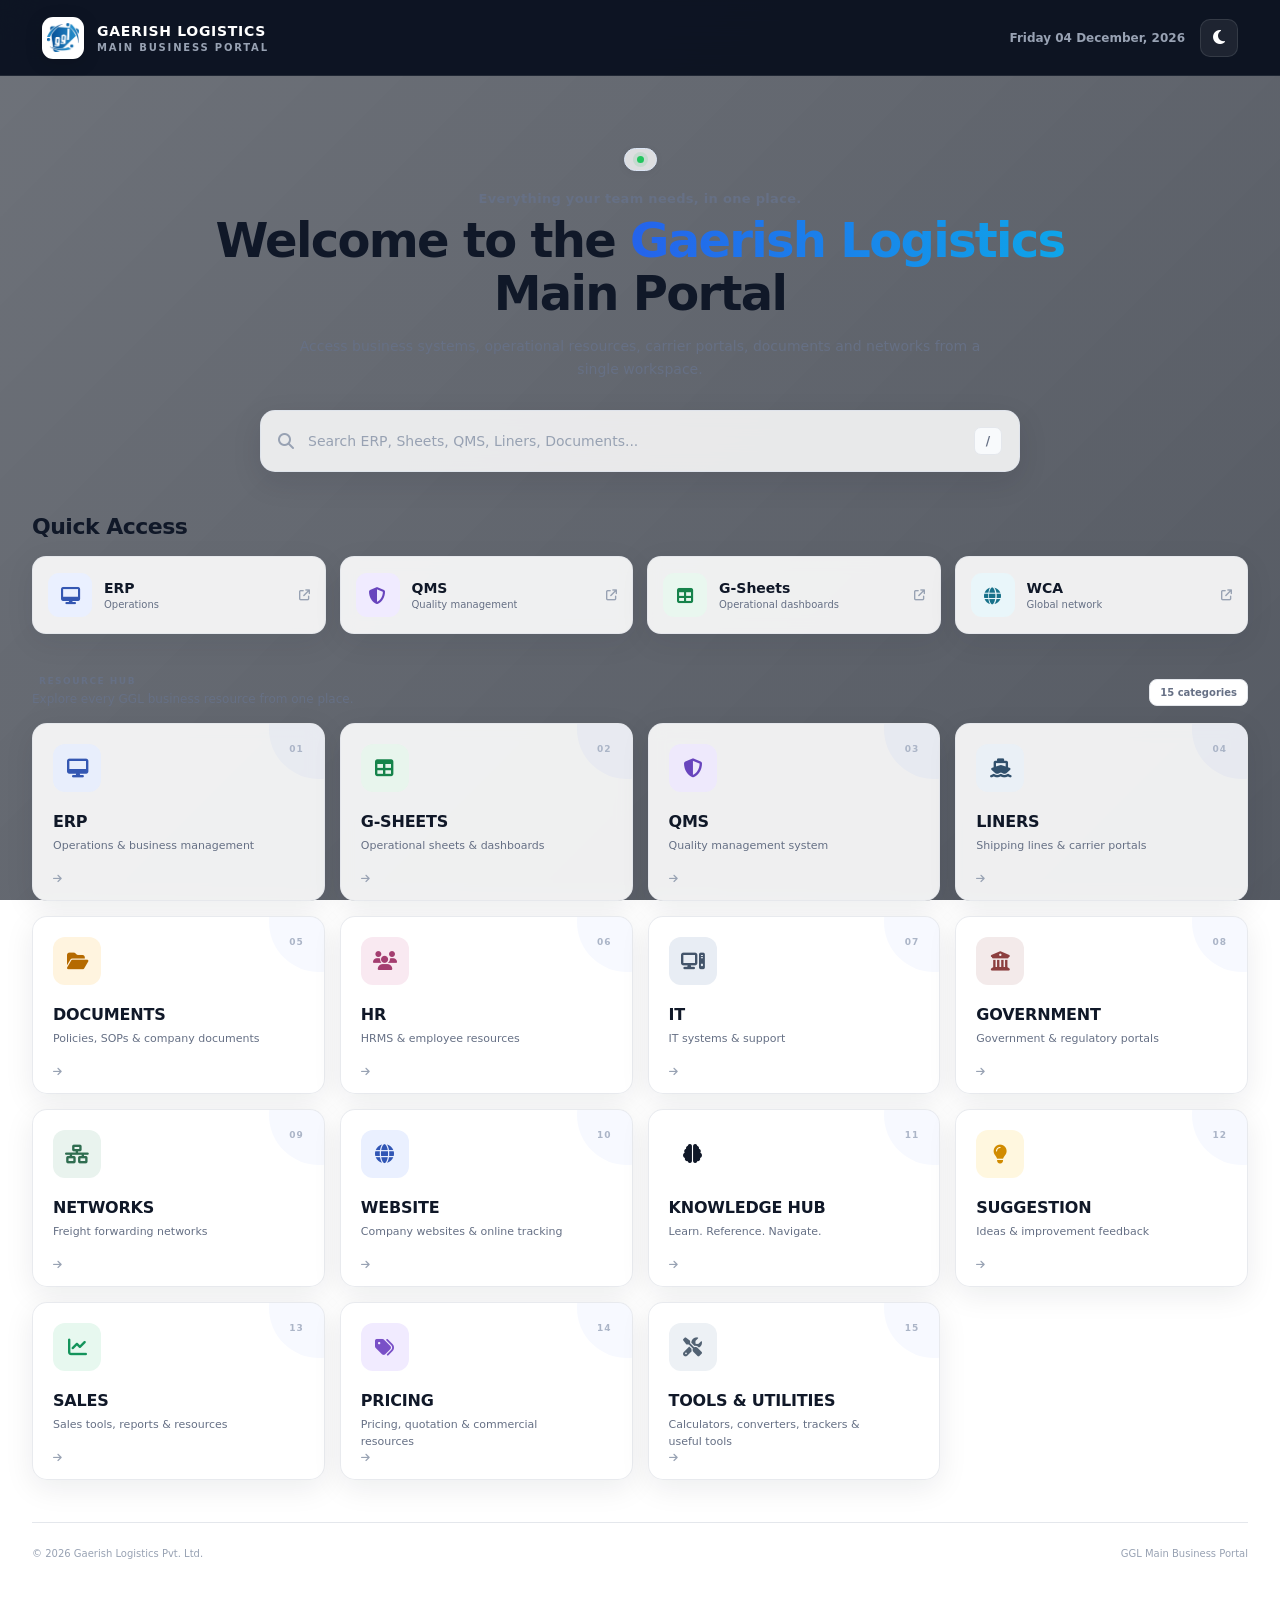
<file: index.html>
<!DOCTYPE html>

<html lang="en">
<head>
  <meta charset="UTF-8">
  <meta name="viewport" content="width=device-width, initial-scale=1.0">
  <meta name="theme-color" content="#0b1220">

  <title>Gaerish Logistics Main Portal</title>
  <link rel="stylesheet" href="style.css">

  <link
    rel="stylesheet"
    href="https://cdnjs.cloudflare.com/ajax/libs/font-awesome/6.5.2/css/all.min.css"
  >
</head>

<body>
<video
    class="live-background"
    autoplay
    muted
    loop
    playsinline
    preload="auto"
>
    <source
        src="https://raw.githubusercontent.com/PharmaQA-ops/library/a3daff9d80bd6d04c3811c5fb9a130c50ca15c81/Pharmaceutical_logistics_global_%E2%80%A6_1080p_20260910150219.mp4"
        type="video/mp4"
    >
</video>

<div class="background-overlay"></div>
  <!-- =========================================
       GGL WELCOME / LOADING SCREEN
  ========================================== -->

  <div id="welcomeScreen" class="welcome-screen">


<div class="welcome-content">

  <div class="welcome-logo-wrap">
    <img
      src="logo.png"
      alt="Gaerish Logistics"
      class="welcome-logo"
    >
  </div>

  <div class="welcome-company">
    GAERISH LOGISTICS
  </div>

  <div class="welcome-portal">
    MAIN BUSINESS PORTAL
  </div>

  <div class="welcome-line"></div>

  <div class="welcome-message">
    Welcome to GGL
  </div>

  <div class="loading-area">

    <div class="loading-bar">
      <div class="loading-progress"></div>
    </div>

    <div class="loading-text">
      Loading your workspace...
    </div>

  </div>

</div>


  </div>

  <!-- =========================================
       HEADER
  ========================================== -->

  <header class="topbar">


<div class="brand">

  <div class="brand-logo">

    <img
      src="logo.png"
      alt="Gaerish Logistics"
      class="company-logo"
    >

  </div>

  <div class="brand-copy">

    <div class="company-name">
      GAERISH LOGISTICS
    </div>

    <div class="portal-name">
      MAIN BUSINESS PORTAL
    </div>

  </div>

</div>


<div class="header-right">

  <!-- Current Date -->
  <span
    id="currentDate"
    class="current-date"
  ></span>


  <!-- Theme -->
  <button
    class="icon-btn"
    onclick="toggleTheme()"
    aria-label="Toggle dark/light mode"
    title="Toggle theme"
  >
    <i class="fa-solid fa-moon"></i>
  </button>

</div>


  </header>

  <!-- =========================================
       MAIN
  ========================================== -->

  <main class="main-container">


<!-- =========================================
     HERO
========================================== -->

<section class="hero">

  <div class="hero-badge">

    <span class="status-dot"></span>

  </div>


  <p class="welcome">
    Everything your team needs, in one place.
  </p>


  <h1>
    Welcome to the
    <span>Gaerish Logistics</span>
    Main Portal
  </h1>


  <p class="subtitle">

    Access business systems, operational resources,
    carrier portals, documents and networks from
    a single workspace.

  </p>


  <!-- =========================================
       SEARCH
  ========================================== -->

  <div class="search-wrap">

    <div class="search-container">

      <i class="fa-solid fa-magnifying-glass"></i>

      <input
        type="text"
        id="searchInput"
        placeholder="Search ERP, Sheets, QMS, Liners, Documents..."
        autocomplete="off"
        oninput="searchPortal()"
        onkeydown="handleSearchKey(event)"
      >

      <span
        class="search-shortcut"
        title="Press / to search"
      >
        /
      </span>

    </div>


    <div
      id="searchResults"
      class="search-results"
    ></div>

  </div>

</section>


<!-- =========================================
     QUICK ACCESS
========================================== -->

<section class="section quick-section">

  <div class="section-heading">

    <div>

      
      <h2>
        Quick Access
      </h2>

    </div>

  </div>


  <div class="quick-access">


    <!-- ERP -->

    <button
      class="quick-btn quick-erp"
      onclick="openLink('ERP')"
    >

      <span class="quick-icon">
        <i class="fa-solid fa-desktop"></i>
      </span>

      <span class="quick-label">

        <strong>
          ERP
        </strong>

        <small>
          Operations
        </small>

      </span>

      <i class="fa-solid fa-arrow-up-right-from-square quick-arrow"></i>

    </button>


    <!-- QMS -->

    <button
      class="quick-btn quick-qms"
      onclick="openLink('QMS')"
    >

      <span class="quick-icon">
        <i class="fa-solid fa-shield-halved"></i>
      </span>

      <span class="quick-label">

        <strong>
          QMS
        </strong>

        <small>
          Quality management
        </small>

      </span>

      <i class="fa-solid fa-arrow-up-right-from-square quick-arrow"></i>

    </button>


    <!-- G-SHEETS -->

    <button
      class="quick-btn quick-gsheets"
      onclick="openPanel('G-SHEETS')"
    >

      <span class="quick-icon">
        <i class="fa-solid fa-table"></i>
      </span>

      <span class="quick-label">

        <strong>
          G-Sheets
        </strong>

        <small>
          Operational dashboards
        </small>

      </span>

      <i class="fa-solid fa-arrow-up-right-from-square quick-arrow"></i>

    </button>


    <!-- WCA -->

    <button
      class="quick-btn quick-wca"
      onclick="openLink('WCA')"
    >

      <span class="quick-icon">
        <i class="fa-solid fa-globe"></i>
      </span>

      <span class="quick-label">

        <strong>
          WCA
        </strong>

        <small>
          Global network
        </small>

      </span>

      <i class="fa-solid fa-arrow-up-right-from-square quick-arrow"></i>

    </button>

  </div>

</section>


<!-- =========================================
     ALL RESOURCES
========================================== -->

<section class="section">

  <div class="section-heading resources-heading">

    <div>

      <div class="eyebrow">

        <i class="fa-solid fa-grid-2"></i>

        RESOURCE HUB

      </div>
    
      <p>
        Explore every GGL business resource from one place.
      </p>

    </div>


    <span class="resource-count">
      15 categories
    </span>

  </div>


  <div class="tile-grid">


    <!-- =====================================
         01 ERP
    ====================================== -->

    <div
      class="portal-card"
      onclick="openPanel('ERP')"
      data-search="erp system operations shipment logistics business management"
    >

      <div class="card-top">

        <div class="card-icon erp">
          <i class="fa-solid fa-desktop"></i>
        </div>

        <span class="card-number">
          01
        </span>

      </div>

      <div class="card-content">

        <h3>
          ERP
        </h3>

        <p>
          Operations &amp; business management
        </p>

      </div>

      <div class="card-footer">

        <i class="fa-solid fa-arrow-right"></i>

      </div>

    </div>


    <!-- =====================================
         02 G-SHEETS
    ====================================== -->

    <div
      class="portal-card"
      onclick="openPanel('G-SHEETS')"
      data-search="google sheets g sheets reports operations dashboards sea air import export"
    >

      <div class="card-top">

        <div class="card-icon sheets">
          <i class="fa-solid fa-table"></i>
        </div>

        <span class="card-number">
          02
        </span>

      </div>

      <div class="card-content">

        <h3>
          G-SHEETS
        </h3>

        <p>
          Operational sheets &amp; dashboards
        </p>

      </div>

      <div class="card-footer">

        <i class="fa-solid fa-arrow-right"></i>

      </div>

    </div>


    <!-- =====================================
         03 QMS
    ====================================== -->

    <div
      class="portal-card"
      onclick="openLink('QMS')"
      data-search="qms quality management capa ncr audits compliance gdp"
    >

      <div class="card-top">

        <div class="card-icon qms">
          <i class="fa-solid fa-shield-halved"></i>
        </div>

        <span class="card-number">
          03
        </span>

      </div>

      <div class="card-content">

        <h3>
          QMS
        </h3>

        <p>
          Quality management system
        </p>

      </div>

      <div class="card-footer">

        <i class="fa-solid fa-arrow-right"></i>

      </div>

    </div>


    <!-- =====================================
         04 LINERS
    ====================================== -->

    <div
      class="portal-card"
      onclick="openPanel('LINERS')"
      data-search="liners shipping lines carrier maersk msc cma cgm hapag lloyd one cosco evergreen zim"
    >

      <div class="card-top">

        <div class="card-icon liners">
          <i class="fa-solid fa-ship"></i>
        </div>

        <span class="card-number">
          04
        </span>

      </div>

      <div class="card-content">

        <h3>
          LINERS
        </h3>

        <p>
          Shipping lines &amp; carrier portals
        </p>

      </div>

      <div class="card-footer">

        <i class="fa-solid fa-arrow-right"></i>

      </div>

    </div>


    <!-- =====================================
         05 DOCUMENTS
    ====================================== -->

    <div
      class="portal-card"
      onclick="openPanel('DOCUMENTS')"
      data-search="documents google drive policies sop manuals forms work instructions formats"
    >

      <div class="card-top">

        <div class="card-icon documents">
          <i class="fa-solid fa-folder-open"></i>
        </div>

        <span class="card-number">
          05
        </span>

      </div>

      <div class="card-content">

        <h3>
          DOCUMENTS
        </h3>

        <p>
          Policies, SOPs &amp; company documents
        </p>

      </div>

      <div class="card-footer">

        <i class="fa-solid fa-arrow-right"></i>

      </div>

    </div>


    <!-- =====================================
         06 HR
    ====================================== -->

    <div
      class="portal-card"
      onclick="openPanel('HR')"
      data-search="hr human resources keka employee hrms payroll"
    >

      <div class="card-top">

        <div class="card-icon hr">
          <i class="fa-solid fa-users"></i>
        </div>

        <span class="card-number">
          06
        </span>

      </div>

      <div class="card-content">

        <h3>
          HR
        </h3>

        <p>
          HRMS &amp; employee resources
        </p>

      </div>

      <div class="card-footer">

        <i class="fa-solid fa-arrow-right"></i>

      </div>

    </div>


    <!-- =====================================
         07 IT
    ====================================== -->

    <div
      class="portal-card"
      onclick="openPanel('IT')"
      data-search="it technology support applications software systems documents helpdesk"
    >

      <div class="card-top">

        <div class="card-icon it">
          <i class="fa-solid fa-computer"></i>
        </div>

        <span class="card-number">
          07
        </span>

      </div>

      <div class="card-content">

        <h3>
          IT
        </h3>

        <p>
          IT systems &amp; support
        </p>

      </div>

      <div class="card-footer">

        <i class="fa-solid fa-arrow-right"></i>

      </div>

    </div>


    <!-- =====================================
         08 GOVERNMENT
    ====================================== -->

    <div
      class="portal-card"
      onclick="openPanel('GOVERNMENT')"
      data-search="government icegate dgft gst customs regulatory export import tax"
    >

      <div class="card-top">

        <div class="card-icon government">
          <i class="fa-solid fa-building-columns"></i>
        </div>

        <span class="card-number">
          08
        </span>

      </div>

      <div class="card-content">

        <h3>
          GOVERNMENT
        </h3>

        <p>
          Government &amp; regulatory portals
        </p>

      </div>

      <div class="card-footer">

        <i class="fa-solid fa-arrow-right"></i>

      </div>

    </div>


    <!-- =====================================
         09 NETWORKS
    ====================================== -->

    <div
      class="portal-card"
      onclick="openPanel('NETWORKS')"
      data-search="networks wpa opec freight forwarding agents forwarding network"
    >

      <div class="card-top">

        <div class="card-icon networks">
          <i class="fa-solid fa-network-wired"></i>
        </div>

        <span class="card-number">
          09
        </span>

      </div>

      <div class="card-content">

        <h3>
          NETWORKS
        </h3>

        <p>
          Freight forwarding networks
        </p>

      </div>

      <div class="card-footer">

        <i class="fa-solid fa-arrow-right"></i>

      </div>

    </div>


    <!-- =====================================
         10 WEBSITE
    ====================================== -->

    <div
      class="portal-card"
      onclick="openPanel('Website')"
      data-search="website company gaerish logistics online tracking websites"
    >

      <div class="card-top">

        <div class="card-icon website">
          <i class="fa-solid fa-globe"></i>
        </div>

        <span class="card-number">
          10
        </span>

      </div>

      <div class="card-content">

        <h3>
          WEBSITE
        </h3>

        <p>
          Company websites &amp; online tracking
        </p>

      </div>

      <div class="card-footer">

        <i class="fa-solid fa-arrow-right"></i>

      </div>

    </div>


 
<!-- =====================================
     11 GGL KNOWLEDGE
====================================== -->

<div
  class="portal-card"
  onclick="openPanel('KNOWLEDGE HUB')"
  data-search="KNOWLEDGE HUB logistics learning incoterms trade shipping customs terminology guides reference knowledge base"
>

  <div class="card-top">

    <div class="card-icon KNOWLEDGE HUB">
      <i class="fa-solid fa-brain"></i>
    </div>

    <span class="card-number">
      11
    </span>

  </div>

  <div class="card-content">

    <h3>
      KNOWLEDGE HUB
    </h3>

    <p>
      Learn. Reference. Navigate.
    </p>

  </div>

  <div class="card-footer">

    <i class="fa-solid fa-arrow-right"></i>

  </div>

</div>




    <!-- =====================================
         12 SUGGESTION
    ====================================== -->

    <div
      class="portal-card"
      onclick="openPanel('SUGGESTION')"
      data-search="suggestion ideas improvement feedback suggestion box"
    >

      <div class="card-top">

        <div class="card-icon suggestion">
          <i class="fa-solid fa-lightbulb"></i>
        </div>

        <span class="card-number">
          12
        </span>

      </div>

      <div class="card-content">

        <h3>
          SUGGESTION
        </h3>

        <p>
          Ideas &amp; improvement feedback
        </p>

      </div>

      <div class="card-footer">

        <i class="fa-solid fa-arrow-right"></i>

      </div>

    </div>


    <!-- =====================================
         13 SALES
    ====================================== -->

    <div
      class="portal-card"
      onclick="openPanel('SALES')"
      data-search="sales customer business development leads reports sales resources"
    >

      <div class="card-top">

        <div class="card-icon sales">
          <i class="fa-solid fa-chart-line"></i>
        </div>

        <span class="card-number">
          13
        </span>

      </div>

      <div class="card-content">

        <h3>
          SALES
        </h3>

        <p>
          Sales tools, reports &amp; resources
        </p>

      </div>

      <div class="card-footer">

        <i class="fa-solid fa-arrow-right"></i>

      </div>

    </div>


    <!-- =====================================
         14 PRICING
    ====================================== -->

    <div
      class="portal-card"
      onclick="openPanel('PRICING')"
      data-search="pricing quotation rates commercial pricing resources"
    >

      <div class="card-top">

        <div class="card-icon pricing">
          <i class="fa-solid fa-tags"></i>
        </div>

        <span class="card-number">
          14
        </span>

      </div>

      <div class="card-content">

        <h3>
          PRICING
        </h3>

        <p>
          Pricing, quotation &amp; commercial resources
        </p>

      </div>

      <div class="card-footer">

        <i class="fa-solid fa-arrow-right"></i>

      </div>

    </div>


    <!-- =====================================
         15 TOOLS & UTILITIES
    ====================================== -->

    <div
      class="portal-card"
      onclick="openPanel('TOOLS & UTILITIES')"
      data-search="tools utilities calculators calculator converter converters trackers business tools"
    >

      <div class="card-top">

        <div class="card-icon tools">
          <i class="fa-solid fa-screwdriver-wrench"></i>
        </div>

        <span class="card-number">
          15
        </span>

      </div>

      <div class="card-content">

        <h3>
          TOOLS &amp; UTILITIES
        </h3>

        <p>
          Calculators, converters, trackers &amp; useful tools
        </p>

      </div>

      <div class="card-footer">

        <i class="fa-solid fa-arrow-right"></i>

      </div>

    </div>

  </div>

</section>


<!-- =========================================
     FOOTER
========================================== -->

<footer>

  <span>
    © 2026 Gaerish Logistics Pvt. Ltd.
  </span>

  <span>
    GGL Main Business Portal
  </span>

</footer>


  </main>

  <!-- =========================================
       RESOURCE MODAL
  ========================================== -->

  <div
    class="modal"
    id="modal"
    onclick="closeModalOutside(event)"
  >


<div class="modal-box">

  <div class="modal-header">

    <div>

      <div class="modal-kicker">
        RESOURCE CATEGORY
      </div>

      <h2 id="modalTitle">
        Resources
      </h2>

      <p id="modalSubtitle">
        Access resources
      </p>

    </div>


    <button
      class="close-btn"
      onclick="closeModal()"
      aria-label="Close"
      title="Close"
    >

      <i class="fa-solid fa-xmark"></i>

    </button>

  </div>


  <div
    id="modalContent"
    class="modal-content"
  ></div>

</div>


  </div>

  <!-- =========================================
       JAVASCRIPT
  ========================================== -->

<script src="app.js"></script>

<script>
(function () {
    function removeLoadingScreen() {
        const screen = document.getElementById("welcomeScreen");

        if (!screen) return;

        screen.classList.add("hide");
        screen.style.opacity = "0";
        screen.style.visibility = "hidden";
        screen.style.pointerEvents = "none";

        setTimeout(function () {
            screen.style.display = "none";
        }, 700);
    }

    // Safety fallback — works even if app.js has an error
    setTimeout(removeLoadingScreen, 1200);
})();
</script>
</body>
</html>
</file>
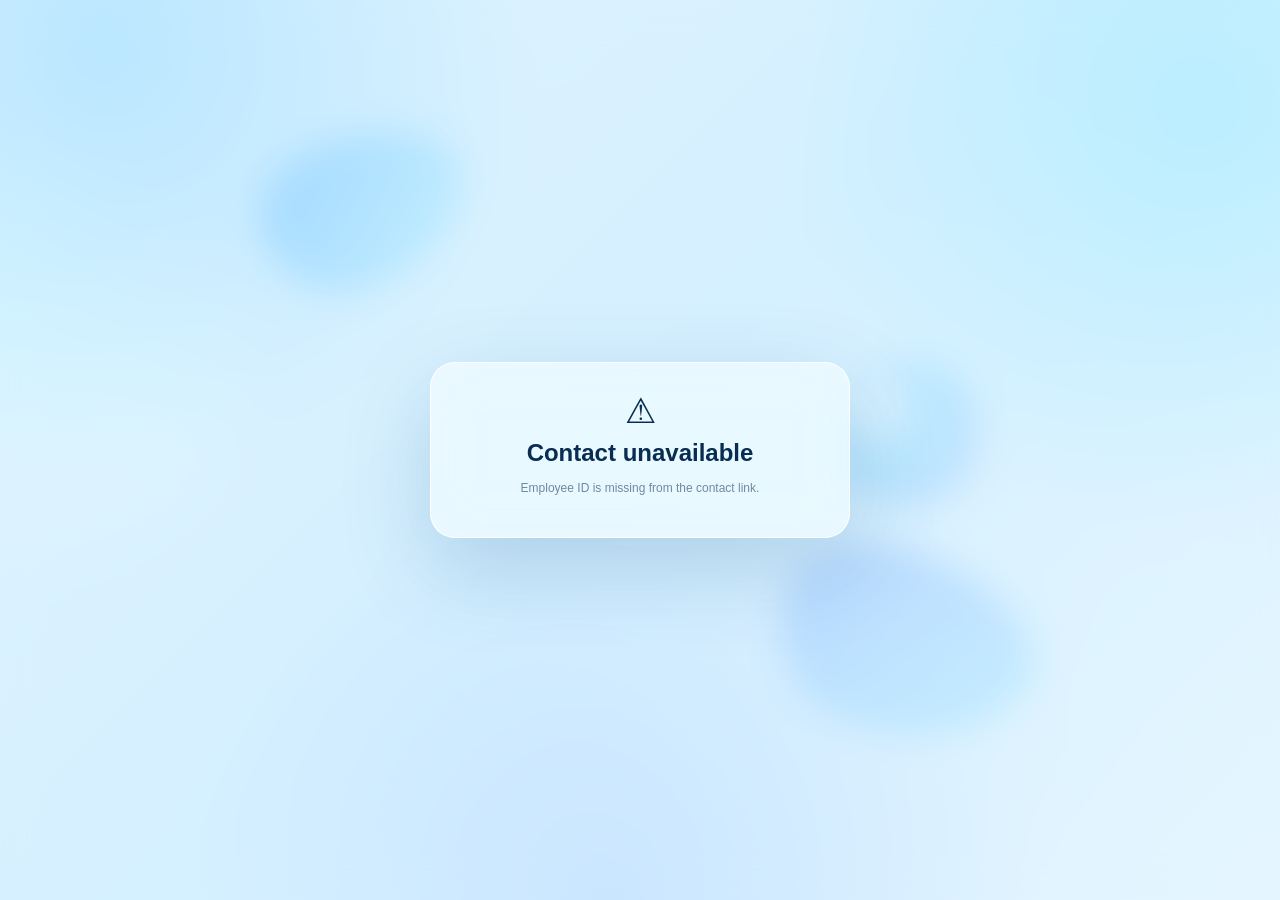
<file: contact.html>
<!DOCTYPE html>
<html lang="en">
<head>
<meta charset="UTF-8">
<meta name="viewport" content="width=device-width,initial-scale=1,viewport-fit=cover">
<meta name="theme-color" content="#dff4ff">
<title>Gaerish Digital Business Card</title>

<style>
*{box-sizing:border-box}
:root{
  --blue:#0878e8;--blue2:#20b7f2;--ink:#092d52;--muted:#7089a0;
  --glass:rgba(255,255,255,.30);--line:rgba(255,255,255,.82);
  --shadow:0 38px 110px rgba(5,65,115,.28);
  --mx:50%;--my:20%;
}
html,body{margin:0;min-height:100%;font-family:Inter,-apple-system,BlinkMacSystemFont,"Segoe UI",Arial,sans-serif;color:var(--ink)}
body{
  min-height:100vh;display:flex;align-items:center;justify-content:center;padding:18px;
  overflow-x:hidden;
  background:
    radial-gradient(circle at 8% 5%,rgba(70,190,255,.60),transparent 30%),
    radial-gradient(circle at 94% 12%,rgba(28,225,255,.42),transparent 29%),
    radial-gradient(circle at 48% 100%,rgba(91,151,255,.34),transparent 38%),
    linear-gradient(135deg,#effaff 0%,#cfeeff 48%,#f8fcff 100%);
}
body:before,body:after{
  content:"";position:fixed;z-index:-2;pointer-events:none;border-radius:50%;
  filter:blur(18px);mix-blend-mode:screen;
}
body:before{
  width:430px;height:430px;left:-180px;top:15%;
  background:
    radial-gradient(circle at 35% 40%,rgba(0,155,255,.80),transparent 52%),
    radial-gradient(circle at 70% 70%,rgba(93,237,255,.60),transparent 50%);
  animation:orbA 12s ease-in-out infinite alternate;
}
body:after{
  width:480px;height:480px;right:-190px;bottom:-40px;
  background:
    radial-gradient(circle at 35% 35%,rgba(0,192,255,.55),transparent 52%),
    radial-gradient(circle at 70% 70%,rgba(73,112,255,.65),transparent 52%);
  animation:orbB 15s ease-in-out infinite alternate;
}

/* Extra glass "objects" behind the card. They remain visible through the lens. */
body{
  --blob-a:rgba(17,145,255,.55);
  --blob-b:rgba(74,222,255,.45);
}
body > .glass-orb-a,
body > .glass-orb-b,
body > .glass-orb-c{
  position:fixed;z-index:-1;pointer-events:none;border-radius:42% 58% 63% 37% / 43% 39% 61% 57%;
  filter:blur(2px);
  opacity:.72;
}
body > .glass-orb-a{
  width:210px;height:150px;left:calc(50% - 380px);top:15%;
  background:linear-gradient(135deg,rgba(0,139,255,.78),rgba(67,231,255,.48));
  transform:rotate(-18deg);
}
body > .glass-orb-b{
  width:260px;height:185px;right:calc(50% - 395px);bottom:18%;
  background:linear-gradient(135deg,rgba(44,109,255,.68),rgba(35,224,255,.42));
  transform:rotate(22deg);
}
body > .glass-orb-c{
  width:150px;height:150px;left:calc(50% + 190px);top:40%;
  background:radial-gradient(circle at 30% 30%,rgba(255,255,255,.85),rgba(0,171,255,.55) 40%,rgba(73,90,255,.38));
  border-radius:50%;
}
body:before{
  width:430px;height:430px;left:-180px;top:15%;
  background:
    radial-gradient(circle at 35% 40%,rgba(0,155,255,.78),transparent 54%),
    radial-gradient(circle at 70% 70%,rgba(93,237,255,.58),transparent 52%);
  animation:orbA 12s ease-in-out infinite alternate;
}
body:after{
  width:480px;height:480px;right:-190px;bottom:-40px;
  background:
    radial-gradient(circle at 35% 35%,rgba(0,192,255,.50),transparent 54%),
    radial-gradient(circle at 70% 70%,rgba(73,112,255,.60),transparent 55%);
  animation:orbB 15s ease-in-out infinite alternate;
}
@keyframes orbA{to{transform:translate(110px,55px) scale(1.10)}}
@keyframes orbB{to{transform:translate(-110px,-65px) scale(.90)}}

svg#liquidDefs{position:absolute;width:0;height:0;overflow:hidden;pointer-events:none}

/* The important part: this is not only blur.
   Chrome/Edge can apply the SVG displacement filter to the live backdrop,
   producing the edge bend/chromatic lens effect used by liquid-glass-react. */
.card{
  position:relative;width:min(520px,100%);overflow:hidden;border-radius:34px;
  border:1px solid rgba(255,255,255,.90);
  background:
    linear-gradient(145deg,rgba(255,255,255,.54),rgba(255,255,255,.20) 45%,rgba(215,244,255,.25));
  box-shadow:
    0 42px 115px rgba(4,64,113,.27),
    0 10px 35px rgba(15,122,188,.10),
    inset 0 1px 0 rgba(255,255,255,.98),
    inset 0 -1px 0 rgba(255,255,255,.36);
  backdrop-filter:blur(10px) saturate(190%) brightness(1.07) url(#gglLens);
  -webkit-backdrop-filter:blur(10px) saturate(190%) brightness(1.07) url(#gglLens);
  isolation:isolate;
}
 .card:before{
  content:"";position:absolute;z-index:5;inset:1px;pointer-events:none;border-radius:35px;
  background:
    radial-gradient(500px 190px at var(--mx) var(--my),
      rgba(255,255,255,.72),transparent 55%),
    linear-gradient(118deg,
      rgba(255,255,255,.50) 0%,
      transparent 17%,
      transparent 67%,
      rgba(255,255,255,.25) 100%);
  mix-blend-mode:screen;
}
.card:after{
  content:"";position:absolute;z-index:5;inset:0;pointer-events:none;border-radius:inherit;
  border:1px solid rgba(255,255,255,.42);
  box-shadow:
    inset 0 0 0 1px rgba(100,210,255,.10),
    inset 0 24px 70px rgba(255,255,255,.08);
}
.card .glass-rim{
  position:absolute;z-index:7;inset:0;pointer-events:none;border-radius:inherit;
  background:
    linear-gradient(90deg,rgba(255,255,255,.60),transparent 13%,transparent 86%,rgba(255,255,255,.30)),
    linear-gradient(180deg,rgba(255,255,255,.58),transparent 9%,transparent 89%,rgba(95,173,218,.18));
  -webkit-mask:linear-gradient(#000 0 0) content-box,linear-gradient(#000 0 0);
  -webkit-mask-composite:xor;
  mask-composite:exclude;
  padding:1px;
}
.card .glass-glow{
  position:absolute;z-index:2;pointer-events:none;
  width:230px;height:230px;left:-85px;top:90px;border-radius:50%;
  background:radial-gradient(circle,rgba(0,193,255,.18),transparent 67%);
  filter:blur(18px);
  animation:glassGlow 9s ease-in-out infinite alternate;
}
@keyframes glassGlow{
  to{transform:translate(260px,260px) scale(1.35);opacity:.60}
}

.brand-strip{
  position:relative;z-index:6;min-height:112px;padding:17px 20px 15px;
  display:flex;justify-content:center;align-items:center;
  border-bottom:1px solid rgba(255,255,255,.56);
  background:linear-gradient(180deg,rgba(255,255,255,.52),rgba(255,255,255,.10));
  backdrop-filter:blur(18px) saturate(180%);
  -webkit-backdrop-filter:blur(18px) saturate(180%);
}
.logo-glass{
  position:relative;width:182px;height:68px;display:flex;align-items:center;justify-content:center;
  padding:7px 15px;border-radius:21px;overflow:hidden;
  background:linear-gradient(145deg,rgba(255,255,255,.74),rgba(255,255,255,.20));
  border:1px solid rgba(255,255,255,.96);
  box-shadow:
    0 18px 38px rgba(15,80,130,.18),
    inset 0 2px 0 rgba(255,255,255,.98),
    inset 0 -10px 20px rgba(70,180,230,.08);
  backdrop-filter:blur(15px) saturate(180%);
}
.logo-glass:after{
  content:"";position:absolute;inset:1px;border-radius:20px;pointer-events:none;
  background:linear-gradient(105deg,rgba(255,255,255,.78),transparent 28%,transparent 72%,rgba(255,255,255,.30));
}
.company-logo{position:relative;z-index:1;width:100%;height:100%;object-fit:contain}

.profile{
  position:relative;z-index:6;padding:0 20px 20px;text-align:center;
  overflow:hidden;
}
.profile-banner{
  position:absolute;z-index:-1;left:0;right:0;top:0;height:190px;
  overflow:hidden;
  background:#0878e8;
}
.profile-banner img{
  width:100%;height:100%;display:block;object-fit:cover;object-position:center;
  transform:scale(1.03);
}
.profile-banner:after{
  content:"";position:absolute;inset:0;
  background:
    linear-gradient(180deg,rgba(0,92,185,.10) 0%,rgba(0,125,226,.16) 42%,rgba(236,249,255,.96) 100%),
    linear-gradient(105deg,rgba(0,107,235,.20),transparent 45%,rgba(36,207,255,.18));
}
.profile-banner-glass{
  position:absolute;inset:0;
  background:
    radial-gradient(280px 120px at 18% 15%,rgba(255,255,255,.30),transparent 65%),
    linear-gradient(180deg,rgba(255,255,255,.06),transparent 55%);
  backdrop-filter:saturate(145%);
}

.photo-wrap{
  position:relative;width:138px;height:138px;margin:96px auto 16px;isolation:isolate;
}
.photo-halo{
  position:absolute;inset:-14px;border-radius:50%;
  background:conic-gradient(from 20deg,#fff,#18a5f4,#8eeeff,#0878e8,#fff);
  filter:blur(11px);opacity:.52;z-index:-1;
}
.photo-ring{
  position:absolute;inset:0;border-radius:50%;padding:4px;
  background:conic-gradient(from 0deg,#fff,#0878e8,#62eaff,#0878e8,#fff);
  box-shadow:0 18px 42px rgba(5,86,146,.28),0 0 0 1px rgba(255,255,255,.75);
}
.photo-box{
  position:relative;width:100%;height:100%;border-radius:50%;overflow:hidden;
  background:linear-gradient(145deg,#e6f8ff,#93dcff);border:4px solid #fff;
  box-shadow:inset 0 1px 2px rgba(255,255,255,.95),inset 0 -14px 30px rgba(8,92,145,.08);
}
.photo{position:absolute;inset:0;width:100%;height:100%;object-fit:cover;object-position:center;display:none;z-index:2}
.initials{
  position:absolute;inset:0;z-index:1;display:flex;align-items:center;justify-content:center;
  color:#fff;font-size:39px;font-weight:950;letter-spacing:-1px;
  background:radial-gradient(circle at 28% 22%,rgba(255,255,255,.26),transparent 25%),linear-gradient(145deg,#0878e8,#20b7f2);
}
.name{position:relative;margin:0;font-size:28px;line-height:1.06;font-weight:950;letter-spacing:-.8px;text-shadow:0 1px 0 rgba(255,255,255,.72)}
.designation{margin-top:8px;font-size:14px;font-weight:850;color:#315e84}
.department{margin-top:3px;font-size:11px;color:#7892a9}
.company{margin-top:11px;font-size:12px;font-weight:950;color:#0878e8}

.company-switcher{display:flex;flex-wrap:wrap;justify-content:center;gap:7px;margin:15px auto 0}
.company-chip{
  position:relative;overflow:hidden;border:1px solid rgba(255,255,255,.90);
  background:rgba(255,255,255,.30);border-radius:999px;padding:7px 10px;
  display:inline-flex;align-items:center;gap:6px;color:#315e84;font-size:10px;font-weight:900;
  box-shadow:inset 0 1px 0 rgba(255,255,255,.85),0 7px 17px rgba(24,104,155,.08);
  backdrop-filter:blur(15px) saturate(180%);-webkit-backdrop-filter:blur(15px) saturate(180%);
  transition:.2s ease;
}
.company-chip:hover{transform:translateY(-1px)}
.company-chip img{width:18px;height:18px;object-fit:contain;background:rgba(255,255,255,.76);border-radius:5px}
.company-chip.active{
  border-color:rgba(20,143,235,.65);
  background:linear-gradient(135deg,rgba(255,255,255,.76),rgba(193,236,255,.48));
  color:#075b9d;box-shadow:0 7px 20px rgba(22,136,232,.15),inset 0 1px 0 #fff;
}

.badges{display:flex;flex-wrap:wrap;justify-content:center;gap:7px;margin-top:18px}
.badge{
  width:61px;height:61px;position:relative;display:flex;align-items:center;justify-content:center;
  clip-path:polygon(25% 3%,75% 3%,97% 25%,97% 75%,75% 97%,25% 97%,3% 75%,3% 25%);
  filter:drop-shadow(0 8px 11px rgba(12,72,120,.17));
}
.badge:before{
  content:"";position:absolute;inset:0;clip-path:inherit;
  background:linear-gradient(145deg,rgba(255,255,255,.92),rgba(255,255,255,.18)),linear-gradient(135deg,var(--c1),var(--c2));
}
.badge:after{
  content:"";position:absolute;inset:4px;clip-path:inherit;
  background:linear-gradient(135deg,var(--c1),var(--c2));opacity:.92;
}
.badge-inner{
  position:relative;z-index:2;width:51px;height:51px;display:flex;flex-direction:column;
  align-items:center;justify-content:center;color:#fff;clip-path:inherit;
  background:
    linear-gradient(145deg,rgba(255,255,255,.34),rgba(255,255,255,.04)),
    radial-gradient(circle at 30% 20%,rgba(255,255,255,.30),transparent 42%);
  box-shadow:inset 0 1px 0 rgba(255,255,255,.52),inset 0 -7px 14px rgba(0,0,0,.08);
}
.badge-icon{font-size:14px;line-height:1;font-weight:950;text-shadow:0 1px 2px rgba(0,0,0,.20)}
.badge-label{margin-top:4px;font-size:6px;line-height:1;font-weight:950;letter-spacing:.15px;text-transform:uppercase}

.details{position:relative;z-index:6;padding:0 20px 8px}
.detail{
  position:relative;overflow:hidden;display:flex;align-items:center;gap:12px;min-height:57px;
  margin-bottom:7px;padding:9px 12px;border-radius:17px;
  border:1px solid rgba(255,255,255,.82);
  background:linear-gradient(135deg,rgba(255,255,255,.38),rgba(255,255,255,.10));
  box-shadow:0 8px 22px rgba(18,98,148,.08),inset 0 1px 0 rgba(255,255,255,.86);
  backdrop-filter:blur(22px) saturate(210%) brightness(1.08);
  -webkit-backdrop-filter:blur(22px) saturate(210%) brightness(1.08);
}
.detail:after{
  content:"";position:absolute;left:-55%;top:-140%;width:65%;height:380%;
  transform:rotate(24deg);
  background:linear-gradient(90deg,transparent,rgba(255,255,255,.42),transparent);
  pointer-events:none;animation:surfaceSweep 7s ease-in-out infinite;
}
@keyframes surfaceSweep{
  0%,58%{left:-55%;opacity:0}
  66%{opacity:1}
  88%,100%{left:125%;opacity:0}
}
.icon{
  flex:0 0 34px;width:34px;height:34px;display:flex;align-items:center;justify-content:center;
  border-radius:11px;color:#0878e8;font-size:13px;font-weight:950;
  background:linear-gradient(145deg,rgba(255,255,255,.78),rgba(207,240,255,.50));
  border:1px solid rgba(255,255,255,.90);box-shadow:inset 0 1px 0 #fff;
}
.detail-text{min-width:0;text-align:left}
.detail-label{font-size:8px;font-weight:950;color:#7691a8;text-transform:uppercase;letter-spacing:1px}
.detail-value{margin-top:3px;font-size:11px;line-height:1.45;font-weight:750;color:#143b60;word-break:break-word}
.detail-value a{color:inherit;text-decoration:none}

.buttons{position:relative;z-index:6;display:grid;grid-template-columns:1fr 1fr 1fr;gap:8px;padding:25px 20px 20px}
.btn{
  width:100%;min-height:40px;border:1px solid rgba(255,255,255,.84);border-radius:14px;
  font-size:11px;font-weight:900;transition:.18s ease;
  box-shadow:inset 0 1px 0 rgba(255,255,255,.85),0 8px 17px rgba(15,92,143,.08);
  backdrop-filter:blur(14px) saturate(175%);
}
.button-icon{
  width:17px;height:17px;display:inline-block;vertical-align:-3px;
  margin-right:6px;fill:none;stroke:currentColor;
  stroke-width:1.8;stroke-linecap:round;stroke-linejoin:round;
}
.btn:hover{transform:translateY(-1px)}.btn:active{transform:scale(.985)}
.btn-primary{color:#fff;border-color:rgba(255,255,255,.24);background:linear-gradient(135deg,#0878e8,#20b7f2);box-shadow:0 12px 25px rgba(8,120,232,.23),inset 0 1px 0 rgba(255,255,255,.30)}
.btn-secondary{color:#163a5d;background:rgba(255,255,255,.43)}

.footer{position:relative;z-index:6;padding:12px 20px 17px;text-align:center;border-top:1px solid rgba(255,255,255,.55);font-size:9px;color:#6d899f;background:rgba(255,255,255,.12)}

.loader,.error-card{
  position:fixed;inset:0;display:flex;align-items:center;justify-content:center;padding:20px;
  background:rgba(216,241,255,.62);backdrop-filter:blur(18px);z-index:100;
}
.loader-box,.error-box{
  width:min(420px,94vw);padding:28px;border-radius:25px;text-align:center;
  background:rgba(255,255,255,.52);border:1px solid rgba(255,255,255,.90);
  box-shadow:0 30px 90px rgba(8,78,140,.20);backdrop-filter:blur(25px) saturate(180%);
}
.spinner{width:35px;height:35px;margin:auto;border:3px solid rgba(255,255,255,.82);border-top-color:#0878e8;border-radius:50%;animation:spin .75s linear infinite}
@keyframes spin{to{transform:rotate(360deg)}}
.error-card{display:none}.hidden{display:none!important}
.error-icon{font-size:35px}.error-box h2{margin:8px 0}.error-box p{font-size:12px;color:var(--muted);line-height:1.5}

@media(max-width:560px){
  body{padding:10px}.card{border-radius:27px}.profile{padding-left:15px;padding-right:15px}
  .details{padding-left:13px;padding-right:13px}.buttons{padding-left:13px;padding-right:13px}
}
@media(max-width:430px){
  body{padding:0;align-items:stretch}.card{width:100%;min-height:100vh;border-radius:0}
  .brand-strip{min-height:104px}.profile-banner{height:174px}.photo-wrap{width:122px;height:122px;margin-top:88px}.name{font-size:25px}
  .buttons{grid-template-columns:1fr;padding-bottom:16px}.company-logo{width:160px;height:60px}
  .badge{width:58px;height:58px}.badge-inner{width:49px;height:49px}
}
@media(prefers-reduced-motion:reduce){
  *,*:before,*:after{animation-duration:.001ms!important;animation-iteration-count:1!important}
}
</style>
</head>

<body>
<div class="glass-orb-a"></div>
<div class="glass-orb-b"></div>
<div class="glass-orb-c"></div>

<svg id="liquidDefs" aria-hidden="true">
  <defs>
    <filter id="gglLens" x="-30%" y="-30%" width="160%" height="160%" color-interpolation-filters="sRGB">
      <feTurbulence type="fractalNoise" baseFrequency="0.018 0.030" numOctaves="2" seed="23" result="noise"/>
      <feColorMatrix in="noise" type="saturate" values="0" result="grayNoise"/>
      <feDisplacementMap in="SourceGraphic" in2="grayNoise" scale="30" xChannelSelector="R" yChannelSelector="G" result="warp"/>
      <feGaussianBlur in="warp" stdDeviation=".25"/>
    </filter>
  </defs>
</svg>

<div class="loader" id="loader">
  <div class="loader-box">
    <div class="spinner"></div>
    <div style="margin-top:13px;font-weight:900;font-size:13px">Loading contact</div>
    <div style="margin-top:4px;color:#7891a8;font-size:10px">Gaerish Digital Business Card</div>
  </div>
</div>

<div class="error-card" id="errorCard">
  <div class="error-box">
    <div class="error-icon">⚠</div>
    <h2>Contact unavailable</h2>
    <p id="errorMessage">The requested employee contact could not be found.</p>
  </div>
</div>

<main class="card" id="card" style="display:none">
  <div class="glass-glow"></div>
  <div class="glass-rim"></div>

  <div class="brand-strip">
    <div class="logo-glass">
      <img id="companyLogo" class="company-logo" alt="Company logo">
    </div>
  </div>

  <section class="profile">
      <div class="photo-wrap">
      <div class="photo-halo"></div>
      <div class="photo-ring"></div>
      <div class="photo-box">
        <div class="initials" id="initials">GC</div>
        <img id="photo" class="photo" alt="Employee photo" referrerpolicy="no-referrer">
      </div>
    </div>

    <h1 class="name" id="name"></h1>
    <div class="designation" id="designation"></div>
    <div class="department" id="department"></div>
    <div class="company" id="company"></div>

    <div class="company-switcher" id="companySwitcher"></div>
    <div class="badges" id="badges"></div>
  </section>

  <section class="details">
    <div class="detail" id="mobileRow"><div class="icon">☎</div><div class="detail-text"><div class="detail-label">Mobile</div><div class="detail-value" id="mobile"></div></div></div>
    <div class="detail" id="whatsappRow"><div class="icon">WA</div><div class="detail-text"><div class="detail-label">WhatsApp</div><div class="detail-value" id="whatsapp"></div></div></div>
    <div class="detail" id="emailRow"><div class="icon">@</div><div class="detail-text"><div class="detail-label">Email</div><div class="detail-value" id="email"></div></div></div>
    <div class="detail" id="websiteRow"><div class="icon">↗</div><div class="detail-text"><div class="detail-label">Website</div><div class="detail-value" id="website"></div></div></div>
    <div class="detail" id="linkedinRow"><div class="icon">in</div><div class="detail-text"><div class="detail-label">LinkedIn</div><div class="detail-value" id="linkedin"></div></div></div>
    <div class="detail" id="addressRow"><div class="icon">⌖</div><div class="detail-text"><div class="detail-label">Office</div><div class="detail-value" id="address"></div></div></div>
  </section>

  <div class="buttons">
    <button class="btn btn-primary" onclick="addToContacts()">
      <svg class="button-icon" viewBox="0 0 24 24" aria-hidden="true">
        <rect x="5" y="3.5" width="14" height="17" rx="3"></rect>
        <circle cx="12" cy="9" r="2.2"></circle>
        <path d="M8.5 16.2c.8-1.8 2-2.7 3.5-2.7s2.7.9 3.5 2.7"></path>
      </svg>
      <span>Save Contact</span>
    </button>
    <button class="btn btn-secondary" onclick="shareCard()">Share Contact</button>
    <button class="btn btn-secondary" onclick="copyCardLink()">Copy Contact Link</button>
  </div>

  <div class="footer" id="footer">Digital Business Card</div>
</main>

<script>
'use strict';

const API_URL='https://script.google.com/macros/s/AKfycbyOnaQEYIqjIqdAeBY8KNk0brPmJ4IvBA5pPHfvdDhP18zFknmOwmPw8R-9PG8hS7lLIg/exec';

const COMPANY_ASSETS={
  LOGISTICS:{name:'Gaerish Logistics Pvt Ltd',shortName:'Gaerish Logistics',logo:'logo.png',website:'https://www.gaerishlogistics.com',c1:'#0878e8',c2:'#20b7f2'},
  DEFENCE:{name:'Gaerish Defence Pvt Ltd',shortName:'Gaerish Defence',logo:'logo1.png',website:'',c1:'#123a61',c2:'#4e8ac7'},
  ETRADE:{name:'Gaerish eTrade Pvt Ltd',shortName:'Gaerish eTrade',logo:'logo2.png',website:'',c1:'#0a8f70',c2:'#35c6a4'}
};

let employee=null,employeeId='',selectedCompany='',photoCandidates=[],photoIndex=0;

document.addEventListener('DOMContentLoaded',function(){
  loadContact();
  const card=document.getElementById('card');
  card.addEventListener('pointermove',function(e){
    const r=card.getBoundingClientRect();
    card.style.setProperty('--mx',((e.clientX-r.left)/r.width*100)+'%');
    card.style.setProperty('--my',((e.clientY-r.top)/r.height*100)+'%');
  },{passive:true});
});

function loadContact(){
  const params=new URLSearchParams(location.search);
  employeeId=(params.get('employee')||params.get('id')||'').trim().toUpperCase();
  selectedCompany=normalizeCompany(params.get('company'));
  if(!employeeId){showError('Employee ID is missing from the contact link.');return;}

  const callbackName='gglContactCallback_'+Date.now();
  const script=document.createElement('script');

  window[callbackName]=function(response){
    try{
      if(!response||!response.success||!response.employee){
        showError(getApiError(response));return;
      }
      employee=response.employee;

      const companies=normalizeCompanies(employee.companies);
      if(!selectedCompany || !companies.some(c=>c.key===selectedCompany)){
        selectedCompany=normalizeCompany(employee.companyKey)||companies[0]?.key||'LOGISTICS';
      }
      renderContact(employee);
    }catch(error){
      showError(error.message||'Unable to render the contact.');
    }finally{
      cleanupJsonp(script,callbackName);
    }
  };

  script.src=API_URL+
    '?action=contact&employee='+encodeURIComponent(employeeId)+
    '&company='+encodeURIComponent(selectedCompany||'')+
    '&callback='+encodeURIComponent(callbackName)+
    '&v=liquidglass4';

  script.onerror=function(){
    showError('Unable to connect to the contact service.');
    cleanupJsonp(script,callbackName);
  };
  document.body.appendChild(script);
}

function normalizeCompanies(list){
  if(!Array.isArray(list))return[];
  return list.map(function(c){
    if(typeof c==='string'){
      const key=normalizeCompany(c),a=COMPANY_ASSETS[key]||{};
      return {key:key,name:a.name||c,shortName:a.shortName||c,logo:a.logo||'',website:a.website||''};
    }
    const key=normalizeCompany(c.key||c.companyKey||c.companyId||c.shortName||c.companyName);
    const a=COMPANY_ASSETS[key]||{};
    return {
      key:key,
      name:c.name||c.companyName||a.name||key,
      shortName:c.shortName||a.shortName||c.companyName||key,
      logo:c.logo||c.logoUrl||a.logo||'',
      website:c.website||a.website||''
    };
  }).filter(c=>c.key);
}

function renderContact(data){
  const companies=normalizeCompanies(data.companies);
  const fallbackKey=selectedCompany||normalizeCompany(data.companyKey)||'LOGISTICS';
  const company=companies.find(c=>c.key===fallbackKey)||
    companies[0]||
    (function(){
      const a=COMPANY_ASSETS[fallbackKey]||COMPANY_ASSETS.LOGISTICS;
      return {key:fallbackKey,name:data.company||a.name,shortName:a.shortName,logo:a.logo,website:data.website||a.website};
    })();

  selectedCompany=company.key;

  setLogo(company.logo,company.name);
  setText('name',data.name);
  setText('designation',data.designation);
  setText('department',data.department);
  setText('company',company.name);

  renderCompanySwitcher(companies);
  renderPhoto(data.photo||data.photoUrl||data.photoURL||data.image||'',data.name);
  renderMobile(data.mobile);
  renderWhatsApp(data.whatsapp);
  renderEmail(data.email);
  renderWebsite(data.website||company.website);
  renderLinkedIn(data.linkedin);
  renderAddress(data.address);
  renderBadges(data.badges||[]);

  document.getElementById('footer').textContent='Digital Business Card · '+company.name;
  document.getElementById('card').style.display='block';
  document.getElementById('loader').classList.add('hidden');
}

function setLogo(value,name){
  const img=document.getElementById('companyLogo');
  const candidates=[];
  const raw=String(value||'').trim();
  if(raw)candidates.push(raw);
  const key=normalizeCompany(selectedCompany);
  if(COMPANY_ASSETS[key]?.logo)candidates.push(COMPANY_ASSETS[key].logo);
  const unique=[...new Set(candidates)];
  let i=0;
  function next(){
    if(i>=unique.length){img.removeAttribute('src');return;}
    img.onerror=next;img.src=unique[i++];
  }
  img.alt=(name||'Company')+' logo';
  next();
}

function renderCompanySwitcher(companies){
  const box=document.getElementById('companySwitcher');
  if(!companies||companies.length<2){box.innerHTML='';return;}
  box.innerHTML=companies.map(function(c){
    return '<button type="button" class="company-chip '+(c.key===selectedCompany?'active':'')+
      '" onclick="switchCompany(\''+js(c.key)+'\')" title="'+escapeAttr(c.name)+'">'+
      '<img src="'+escapeAttr(c.logo)+'" alt=""><span>'+escapeHtml(c.shortName||c.name)+'</span></button>';
  }).join('');
}

function switchCompany(key){
  key=normalizeCompany(key);
  if(!employee)return;
  const companies=normalizeCompanies(employee.companies);
  if(!companies.some(c=>c.key===key))return;
  const url=new URL(location.href);
  url.searchParams.set('employee',employee.employeeId);
  url.searchParams.set('company',key);
  location.href=url.toString();
}

function renderBadges(list){
  const box=document.getElementById('badges');
  if(!Array.isArray(list)||!list.length){box.innerHTML='';return;}
  const marks={DG:'⚡',PHARMA:'✚',PROJECTS:'◆',QA:'✓',OPERATIONS:'⚙',SALES:'↗',FINANCE:'₹',HR:'●●',IT:'▣',MANAGEMENT:'♛',SPECIALIST:'★',ENTHUSIAST:'♥',INITIATOR:'⚡',SUPPORT:'◉'};
  box.innerHTML=list.map(function(b){
    const key=String(b.badgeKey||b.key||b.BadgeKey||'').toUpperCase();
    const c1=String(b.color1||b.Color1||'4AAEFF').replace('#','');
    const c2=String(b.color2||b.Color2||'1768C0').replace('#','');
    const label=b.label||b.badgeName||b.name||b.BadgeName||key;
    return '<div class="badge" style="--c1:#'+c1+';--c2:#'+c2+'" title="'+escapeAttr(b.description||'')+'">'+
      '<div class="badge-inner"><div class="badge-icon">'+(marks[key]||'★')+'</div>'+
      '<div class="badge-label">'+escapeHtml(label)+'</div></div></div>';
  }).join('');
}

/* PHOTO FIX:
   Accepts Drive file links, ?id= links, uc?id= links, lh3 links and normal image URLs.
   It also tries several Drive delivery formats before falling back to initials.
   The Drive file itself still has to be shared so the public contact page can read it. */
function renderPhoto(url,name){
  const photo=document.getElementById('photo'),initials=document.getElementById('initials');
  photoCandidates=buildPhotoCandidates(url);
  photoIndex=0;

  photo.onload=function(){
    photo.style.display='block';
    initials.style.display='none';
  };
  photo.onerror=function(){
    photoIndex++;
    if(photoIndex<photoCandidates.length){
      photo.src=photoCandidates[photoIndex];
    }else{
      showInitials(name);
    }
  };

  if(photoCandidates.length)photo.src=photoCandidates[0];
  else showInitials(name);
}

function buildPhotoCandidates(value){
  const raw=String(value||'').trim();
  if(!raw)return[];

  const result=[];
  const add=u=>{
    if(u && !result.includes(u))result.push(u);
  };

  add(raw);

  let id='';
  let m=raw.match(/drive\.google\.com\/file\/d\/([^/?#]+)/i);
  if(m)id=m[1];
  if(!id){
    m=raw.match(/[?&]id=([^&#]+)/i);
    if(m)id=decodeURIComponent(m[1]);
  }
  if(!id){
    m=raw.match(/drive\.usercontent\.google\.com\/download\?id=([^&#]+)/i);
    if(m)id=decodeURIComponent(m[1]);
  }

  if(id){
    add('https://drive.google.com/thumbnail?id='+encodeURIComponent(id)+'&sz=w1000');
    add('https://drive.google.com/uc?export=view&id='+encodeURIComponent(id));
    add('https://drive.google.com/uc?id='+encodeURIComponent(id));
    add('https://lh3.googleusercontent.com/d/'+encodeURIComponent(id)+'=w1000');
  }

  /* Google Drive URLs sometimes contain an escaped /view or /preview endpoint. */
  if(/drive\.google\.com/i.test(raw)){
    add(raw.replace(/\/view(\?.*)?$/i,'/preview'));
  }

  return result;
}

function showInitials(name){
  const photo=document.getElementById('photo');
  photo.style.display='none';
  const el=document.getElementById('initials');
  el.textContent=getInitials(name);
  el.style.display='flex';
}

function renderMobile(value){
  const row=document.getElementById('mobileRow'),target=document.getElementById('mobile');
  if(!value){row.style.display='none';return}
  row.style.display='flex';
  target.innerHTML='<a href="tel:'+encodeURIComponent(value)+'">'+escapeHtml(value)+'</a>';
}
function renderWhatsApp(value){
  const row=document.getElementById('whatsappRow'),target=document.getElementById('whatsapp');
  if(!value){row.style.display='none';return}
  row.style.display='flex';
  const digits=String(value).replace(/\D/g,'');
  target.innerHTML='<a href="https://wa.me/'+digits+'" target="_blank" rel="noopener">'+escapeHtml(value)+'</a>';
}
function renderEmail(value){
  const row=document.getElementById('emailRow'),target=document.getElementById('email');
  if(!value){row.style.display='none';return}
  row.style.display='flex';
  target.innerHTML='<a href="mailto:'+encodeURIComponent(value)+'">'+escapeHtml(value)+'</a>';
}
function renderWebsite(value){
  const row=document.getElementById('websiteRow'),target=document.getElementById('website');
  if(!value){row.style.display='none';return}
  row.style.display='flex';
  const url=normalizeUrl(value);
  target.innerHTML='<a href="'+escapeAttr(url)+'" target="_blank" rel="noopener">'+escapeHtml(url.replace(/^https?:\/\//i,''))+'</a>';
}
function renderLinkedIn(value){
  const row=document.getElementById('linkedinRow'),target=document.getElementById('linkedin');
  if(!value){row.style.display='none';return}
  row.style.display='flex';
  const url=normalizeUrl(value);
  target.innerHTML='<a href="'+escapeAttr(url)+'" target="_blank" rel="noopener">LinkedIn Profile</a>';
}
function renderAddress(value){
  const row=document.getElementById('addressRow'),target=document.getElementById('address');
  if(!value){row.style.display='none';return}
  row.style.display='flex';target.textContent=value;
}

async function addToContacts(){
  if(!employee)return;
  const company=currentCompany();
  const data=Object.assign({},employee,{company:company.name,website:employee.website||company.website});
  const vcard=createVCard(data);
  const safeName=String(employee.name||employee.employeeId||'contact').replace(/[^a-z0-9 _-]/gi,'').trim()||'contact';
  const blob=new Blob([vcard],{type:'text/vcard;charset=utf-8'});

  try{
    const file=new File([blob],safeName+'.vcf',{type:'text/vcard'});
    if(navigator.share&&navigator.canShare&&navigator.canShare({files:[file]})){
      await navigator.share({title:employee.name||'Gaerish Contact',text:'Save this contact to your phone.',files:[file]});
      return;
    }
  }catch(error){
    if(error&&error.name==='AbortError')return;
  }

  const url=URL.createObjectURL(blob),link=document.createElement('a');
  link.href=url;link.download=safeName+'.vcf';link.style.display='none';
  document.body.appendChild(link);link.click();link.remove();
  setTimeout(()=>URL.revokeObjectURL(url),3000);
}

function createVCard(data){
  let v='BEGIN:VCARD\r\nVERSION:3.0\r\n';
  v+='FN:'+vcardEscape(data.name)+'\r\n';
  v+='N:'+vcardEscape(data.name)+';;;;\r\n';
  if(data.company)v+='ORG:'+vcardEscape(data.company)+'\r\n';
  if(data.designation)v+='TITLE:'+vcardEscape(data.designation)+'\r\n';
  if(data.department)v+='ROLE:'+vcardEscape(data.department)+'\r\n';
  if(data.mobile)v+='TEL;TYPE=CELL,WORK:'+vcardEscape(data.mobile)+'\r\n';
  if(data.whatsapp&&data.whatsapp!==data.mobile)v+='TEL;TYPE=WORK:'+vcardEscape(data.whatsapp)+'\r\n';
  if(data.email)v+='EMAIL;TYPE=WORK:'+vcardEscape(data.email)+'\r\n';
  if(data.website)v+='URL:'+vcardEscape(normalizeUrl(data.website))+'\r\n';
  if(data.linkedin)v+='X-SOCIALPROFILE;TYPE=linkedin:'+vcardEscape(normalizeUrl(data.linkedin))+'\r\n';
  if(data.address)v+='ADR;TYPE=WORK:;;'+vcardEscape(data.address)+';;;;\r\n';
  if(data.employeeId)v+='NOTE:GGL Employee ID - '+vcardEscape(data.employeeId)+'\r\n';
  v+='END:VCARD';
  return v;
}

async function shareCard(){
  const url=location.href;
  if(navigator.share){
    try{
      await navigator.share({
        title:employee?employee.name:'GGL Contact',
        text:employee?employee.name+' — '+(employee.designation||currentCompany().name):'Gaerish contact',
        url:url
      });
      return;
    }catch(error){if(error&&error.name==='AbortError')return}
  }
  copyText(url,'Contact link copied.');
}
function copyCardLink(){copyText(location.href,'Contact link copied.')}
async function copyText(text,msg){
  try{
    if(navigator.clipboard?.writeText)await navigator.clipboard.writeText(text);
    else{
      const input=document.createElement('textarea');
      input.value=text;input.style.position='fixed';input.style.opacity='0';
      document.body.appendChild(input);input.select();document.execCommand('copy');input.remove();
    }
    alert(msg);
  }catch(error){alert('Unable to copy the contact link.')}
}

function currentCompany(){
  const companies=normalizeCompanies(employee?.companies);
  return companies.find(c=>c.key===selectedCompany)||COMPANY_ASSETS[selectedCompany]||COMPANY_ASSETS.LOGISTICS;
}
function normalizeCompany(value){
  const raw=String(value||'').trim().toUpperCase();
  const aliases={
    'GAERISH LOGISTICS':'LOGISTICS','GAERISH LOGISTICS PVT LTD':'LOGISTICS',
    'GAERISH DEFENCE':'DEFENCE','GAERISH DEFENCE PVT LTD':'DEFENCE',
    'GAERISH ETRADE':'ETRADE','GAERISH ETRADE PVT LTD':'ETRADE','E-TRADE':'ETRADE'
  };
  return aliases[raw]||raw;
}
function getApiError(r){
  if(!r)return 'No response received from the contact service.';
  return ({
    EMPLOYEE_ID_REQUIRED:'Employee ID is missing.',
    EMPLOYEE_NOT_FOUND:'Employee contact was not found.',
    CONTACT_UNAVAILABLE:'This employee contact is currently unavailable.',
    INVALID_CALLBACK:'Invalid contact request.'
  })[r.error]||r.error||'Contact unavailable.';
}
function showError(message){
  document.getElementById('loader').classList.add('hidden');
  document.getElementById('card').style.display='none';
  document.getElementById('errorCard').style.display='flex';
  document.getElementById('errorMessage').textContent=message||'The requested employee contact could not be found.';
}
function cleanupJsonp(script,callbackName){
  if(script)script.remove();
  try{delete window[callbackName]}catch(e){window[callbackName]=undefined}
}
function setText(id,value){document.getElementById(id).textContent=value||''}
function getInitials(name){
  const p=String(name||'').trim().split(/\s+/).filter(Boolean);
  if(!p.length)return'G';
  if(p.length===1)return p[0].substring(0,2).toUpperCase();
  return(p[0][0]+p[p.length-1][0]).toUpperCase();
}
function normalizeUrl(value){
  const t=String(value||'').trim();
  if(!t)return'';
  return/^https?:\/\//i.test(t)?t:'https://'+t;
}
function vcardEscape(value){
  return String(value||'').replace(/\\/g,'\\\\').replace(/\r?\n/g,'\\n').replace(/;/g,'\\;').replace(/,/g,'\\,');
}
function escapeHtml(value){
  return String(value==null?'':value)
    .replace(/&/g,'&amp;').replace(/</g,'&lt;').replace(/>/g,'&gt;')
    .replace(/"/g,'&quot;').replace(/'/g,'&#039;');
}
function escapeAttr(value){return escapeHtml(value)}
function js(value){return String(value||'').replace(/\\/g,'\\\\').replace(/'/g,"\\'")}
</script>
</body>
</html>
</file>
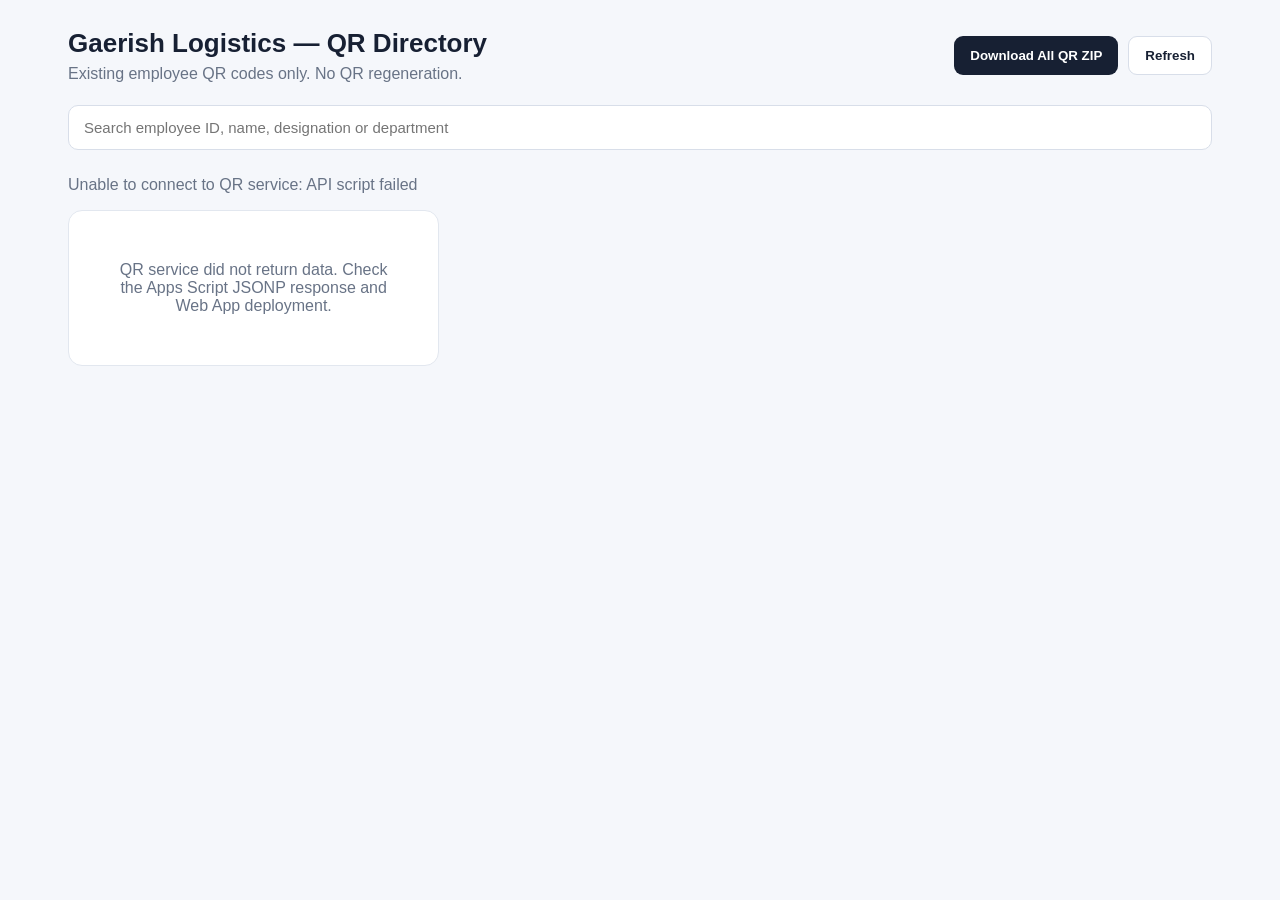
<file: qrd.html>
<!DOCTYPE html>
<html lang="en">
<head>
<meta charset="UTF-8">
<meta name="viewport" content="width=device-width,initial-scale=1">
<title>GGL QR Directory</title>
<style>
*{box-sizing:border-box}body{margin:0;font-family:Arial,sans-serif;background:#f5f7fb;color:#172033}.wrap{max-width:1200px;margin:auto;padding:28px}.head{display:flex;justify-content:space-between;gap:20px;align-items:center;margin-bottom:22px}.head h1{margin:0;font-size:26px}.head p{margin:6px 0 0;color:#687386}.actions{display:flex;gap:10px;flex-wrap:wrap}.btn{border:0;border-radius:9px;padding:11px 16px;cursor:pointer;font-weight:700;background:#172033;color:#fff}.btn.secondary{background:#fff;color:#172033;border:1px solid #d8dee9}.search{width:100%;padding:13px 15px;border:1px solid #d8dee9;border-radius:10px;margin-bottom:16px;font-size:15px}.status{margin:10px 0 16px;color:#687386}.grid{display:grid;grid-template-columns:repeat(auto-fill,minmax(280px,1fr));gap:15px}.card{background:#fff;border:1px solid #e2e7ef;border-radius:14px;padding:18px;box-shadow:0 3px 12px rgba(20,30,50,.05)}.id{font-size:13px;font-weight:800;color:#687386}.name{font-size:19px;font-weight:800;margin:6px 0}.meta{font-size:14px;color:#687386;line-height:1.6;min-height:45px}.download{display:block;text-align:center;text-decoration:none;margin-top:15px;padding:11px;border-radius:9px;background:#0878e8;color:#fff;font-weight:700}.empty{text-align:center;padding:50px;color:#687386;background:#fff;border-radius:14px;border:1px solid #e2e7ef}
</style>
</head>
<body>
<div class="wrap">
  <div class="head">
    <div><h1>Gaerish Logistics — QR Directory</h1><p>Existing employee QR codes only. No QR regeneration.</p></div>
    <div class="actions"><button class="btn" id="zipBtn" onclick="downloadZip()">Download All QR ZIP</button><button class="btn secondary" onclick="loadDirectory()">Refresh</button></div>
  </div>
  <input class="search" id="search" placeholder="Search employee ID, name, designation or department" oninput="render()">
  <div class="status" id="status">Connecting to QR service...</div>
  <div class="grid" id="grid"></div>
</div>
<script>
const API='https://script.google.com/macros/s/AKfycbyOnaQEYIqjIqdAeBY8KNk0brPmJ4IvBA5pPHfvdDhP18zFknmOwmPw8R-9PG8hS7lLIg/exec';
let rows=[];

function jsonp(url){
  return new Promise((resolve,reject)=>{
    const cb='gglQR_'+Date.now()+'_'+Math.floor(Math.random()*100000);
    const s=document.createElement('script');
    let done=false;
    const timeout=setTimeout(()=>finish(new Error('API timeout')),20000);

    function cleanup(){
      clearTimeout(timeout);
      delete window[cb];
      if(s.parentNode)s.parentNode.removeChild(s);
    }
    function finish(err,data){
      if(done)return;
      done=true;
      cleanup();
      err?reject(err):resolve(data);
    }

    window[cb]=function(data){finish(null,data)};
    s.onerror=function(){finish(new Error('API script failed'))};
    s.src=url+(url.indexOf('?')>=0?'&':'?')+'callback='+encodeURIComponent(cb)+'&_='+Date.now();
    document.body.appendChild(s);
  });
}

async function loadDirectory(){
  document.getElementById('status').textContent='Loading QR directory...';
  try{
    const data=await jsonp(API+'?action=qrdirectory');
    if(!data||data.success!==true)throw new Error((data&&data.error)||'API_ERROR');
    rows=Array.isArray(data.employees)?data.employees:[];
    render();
    document.getElementById('status').textContent=rows.length+' existing QR code(s) available.';
  }catch(e){
    console.error(e);
    document.getElementById('status').textContent='Unable to connect to QR service: '+e.message;
    document.getElementById('grid').innerHTML='<div class="empty">QR service did not return data. Check the Apps Script JSONP response and Web App deployment.</div>';
  }
}

function render(){
  const q=document.getElementById('search').value.trim().toLowerCase();
  const data=rows.filter(x=>[x.employeeId,x.name,x.designation,x.department].join(' ').toLowerCase().includes(q));
  const grid=document.getElementById('grid');
  if(!data.length){
    grid.innerHTML='<div class="empty">No QR codes found.</div>';
    return;
  }
  grid.innerHTML=data.map(x=>`<div class="card"><div class="id">${esc(x.employeeId)}</div><div class="name">${esc(x.name||'—')}</div><div class="meta">${esc(x.designation||'—')}<br>${esc(x.department||'—')}</div><a class="download" href="${escAttr(x.downloadUrl)}" download="${escAttr(x.fileName)}">Download ${esc(x.fileName)}</a></div>`).join('');
}

async function downloadZip(){
  const b=document.getElementById('zipBtn');
  b.disabled=true;
  b.textContent='Preparing ZIP...';
  try{
    const d=await jsonp(API+'?action=qrzip');
    if(!d||!d.success)throw new Error((d&&d.error)||'ZIP_ERROR');
    window.location.href=d.downloadUrl;
  }catch(e){
    alert('Unable to create QR ZIP: '+e.message);
  }finally{
    b.disabled=false;
    b.textContent='Download All QR ZIP';
  }
}

function esc(v){
  return String(v??'').replace(/[&<>"']/g,c=>({'&':'&amp;','<':'&lt;','>':'&gt;','"':'&quot;',"'":'&#39;'}[c]));
}
function escAttr(v){return esc(v)}

loadDirectory();
</script>
</body>
</html>
</file>
<file: style.css>
:root {
--bg: #f4f7fb;
--surface: #ffffff;
--surface-soft: #f8fafc;
--text: #101828;
--muted: #667085;
--border: #e4e7ec;

--header: #0b1220;
--header-soft: #111c30;

--accent: #2563eb;
--accent-soft: #eff6ff;

--shadow-sm: 0 2px 8px rgba(16, 24, 40, .05);
--shadow: 0 12px 32px rgba(16, 24, 40, .08);
--shadow-lg: 0 24px 60px rgba(16, 24, 40, .14);
}

/* =========================================
GLOBAL
========================================= */

* {
  box-sizing: border-box;
  }

html {
scroll-behavior: smooth;
}

body {
    position: relative;
    margin: 0;

    font-family:
        Inter,
        ui-sans-serif,
        system-ui,
        -apple-system,
        BlinkMacSystemFont,
        "Segoe UI",
        Arial,
        sans-serif;

    background: transparent !important;

    color: var(--text);

    min-height: 100vh;

    transition:
        background .25s ease,
        color .25s ease;
}

button,
input {
font: inherit;
}

button {
-webkit-tap-highlight-color: transparent;
}

/* =========================================
HEADER
========================================= */

.topbar {
height: 76px;

background: rgba(11, 18, 32, .97);

color: #fff;

display: flex;
align-items: center;
justify-content: space-between;

padding: 0 42px;

border-bottom:
1px solid rgba(255, 255, 255, .08);

position: sticky;
top: 0;

z-index: 900;

backdrop-filter: blur(16px);
}

.brand {
display: flex;
align-items: center;

gap: 13px;
}

.brand-logo {
width: 42px;
height: 42px;

border-radius: 11px;

background: #fff;

display: flex;
align-items: center;
justify-content: center;

padding: 5px;

box-shadow:
0 4px 18px rgba(0, 0, 0, .16);
}

.company-logo {
width: 100%;
height: 100%;

object-fit: contain;
}

.company-name {
font-size: 14px;
font-weight: 800;

letter-spacing: .7px;
}

.portal-name {
margin-top: 3px;

font-size: 10px;
font-weight: 600;

letter-spacing: 1.8px;

color: #98a2b3;
}

.header-right {
display: flex;
align-items: center;

gap: 15px;
}

.current-date {
color: #98a2b3;

font-size: 12px;
font-weight: 600;
}

.icon-btn {
width: 38px;
height: 38px;

border:
1px solid rgba(255, 255, 255, .1);

background:
rgba(255, 255, 255, .07);

color: #fff;

border-radius: 10px;

cursor: pointer;

transition:
.2s ease;
}

.icon-btn:hover {
background:
rgba(255, 255, 255, .14);

transform:
translateY(-1px);
}

/* =========================================
MAIN
========================================= */

.main-container {
width:
min(
1380px,
calc(100% - 64px)
);

margin: 0 auto;

padding:
52px 0 35px;
}

/* =========================================
HERO
========================================= */

.hero {
text-align: center;

padding:
20px 0 42px;
}

.hero-badge {
display: inline-flex;

align-items: center;

gap: 8px;

padding:
7px 12px;

border:
1px solid #dbe5f5;

background:
rgba(255, 255, 255, .78);

border-radius: 999px;

color: #475467;

font-size: 10px;

font-weight: 800;

letter-spacing: 1.4px;

box-shadow:
var(--shadow-sm);
}

.status-dot {
width: 7px;
height: 7px;

border-radius: 50%;

background: #22c55e;

box-shadow:
0 0 0 4px
rgba(34, 197, 94, .12);
}

.welcome {
margin:
20px 0 8px;

color: #667085;

font-size: 13px;

font-weight: 700;

letter-spacing: .3px;
}

.hero h1 {
max-width: 880px;

margin: 0 auto;

font-size:
clamp(
30px,
4vw,
48px
);

line-height: 1.1;

letter-spacing: -1.7px;
}

.hero h1 span {
background:
linear-gradient(
90deg,
#2563eb,
#0ea5e9
);

-webkit-background-clip: text;
background-clip: text;

color: transparent;
}

.subtitle {
max-width: 720px;

margin:
15px auto 0;

color: var(--muted);

font-size: 14px;

line-height: 1.7;
}

/* =========================================
SEARCH
========================================= */

.search-wrap {
position: relative;

max-width: 760px;

margin:
28px auto 0;
}

.search-container {
    height: 62px;

    display: flex;

    align-items: center;

    gap: 12px;

    padding:
        0 17px;

    background:
        rgba(255, 255, 255, 0.86);

    border:
        1px solid rgba(223, 228, 236, 0.90);

    border-radius: 15px;

    box-shadow:
        0 10px 30px
        rgba(16, 24, 40, .10);

    backdrop-filter: blur(12px);
    -webkit-backdrop-filter: blur(12px);

    transition:
        .2s ease;
}
.search-container:focus-within {
border-color: #9dbcf5;

box-shadow:
0 0 0 4px
rgba(37, 99, 235, .08),
0 12px 32px
rgba(16, 24, 40, .09);
}

.search-container > i {
color: #98a2b3;

font-size: 16px;
}

.search-container input {
flex: 1;

min-width: 0;

border: 0;

outline: 0;

background: transparent;

color: var(--text);

font-size: 14px;
}

.search-container input::placeholder {
color: #98a2b3;
}

.search-shortcut {
display: grid;

place-items: center;

width: 28px;
height: 28px;

border:
1px solid #e4e7ec;

background:
#f8fafc;

border-radius: 7px;

color: #667085;

font-size: 12px;

font-weight: 700;
}

/* =========================================
SEARCH RESULTS
========================================= */

.search-results {
position: absolute;

left: 0;
right: 0;

top:
calc(100% + 8px);

z-index: 800;

display: none;

padding: 7px;

text-align: left;

background:
var(--surface);

border:
1px solid var(--border);

border-radius: 14px;

box-shadow:
var(--shadow-lg);
}

.search-results.show {
display: block;
}

.search-result {
display: flex;

align-items: center;

gap: 12px;

padding: 11px;

border-radius: 10px;

cursor: pointer;

transition:
.15s ease;
}

.search-result:hover {
background:
var(--surface-soft);
}

.search-result-icon {
width: 38px;
height: 38px;

flex: 0 0 38px;

display: grid;

place-items: center;

border-radius: 9px;

background:
var(--accent-soft);

color:
var(--accent);
}

.search-result-info {
min-width: 0;

display: flex;

flex-direction: column;

gap: 2px;
}

.search-result-info strong {
font-size: 13px;
}

.search-result-info span {
color: var(--muted);

font-size: 11px;

white-space: nowrap;

overflow: hidden;

text-overflow: ellipsis;
}

.search-result-info small {
color: #98a2b3;

font-size: 9px;

font-weight: 800;

letter-spacing: .8px;

text-transform: uppercase;
}

.search-result mark {
background:
#fef08a;

color: inherit;

border-radius: 2px;
}

.search-no-result {
display: flex;

align-items: center;

gap: 12px;

padding: 15px;

color: var(--muted);
}

.search-no-result i {
font-size: 20px;
}

/* =========================================
SECTIONS
========================================= */

.section {
margin-bottom: 42px;
}

.section-heading {
display: flex;

align-items: flex-end;

justify-content: space-between;

gap: 20px;

margin-bottom: 17px;
}

.eyebrow {
display: flex;

align-items: center;

gap: 7px;

margin-bottom: 6px;

color: #667085;

font-size: 9px;

font-weight: 900;

letter-spacing: 1.5px;
}

.eyebrow i {
color: #2563eb;
}

.section-heading h2 {
margin: 0;

font-size: 22px;

letter-spacing: -.5px;
}

.section-heading p {
margin:
5px 0 0;

color: var(--muted);

font-size: 12px;
}

.resource-count {
padding:
7px 10px;

border:
1px solid var(--border);

background:
var(--surface);

border-radius: 8px;

color: #667085;

font-size: 10px;

font-weight: 800;
}

/* =========================================
QUICK ACCESS
========================================= */

.quick-access {
display: grid;

grid-template-columns:
repeat(
4,
minmax(0, 1fr)
);

gap: 14px;
}

.quick-btn {
    min-width: 0;

    min-height: 78px;

    display: flex;

    align-items: center;

    gap: 12px;

    padding: 13px 15px;

    border:
        1px solid rgba(228, 231, 236, 0.85);

    background: rgba(255, 255, 255, 0.90);

    color: var(--text);

    border-radius: 14px;

    cursor: pointer;

    text-align: left;

    box-shadow:
        0 8px 30px rgba(16, 24, 40, 0.07);

    backdrop-filter: blur(8px);
    -webkit-backdrop-filter: blur(8px);

    transition:
        transform .2s ease,
        box-shadow .2s ease,
        border-color .2s ease;
}

.quick-btn:hover {
transform:
translateY(-3px);

box-shadow:
var(--shadow);

border-color:
#cfd7e5;
}

.quick-icon {
width: 44px;
height: 44px;

flex: 0 0 44px;

display: grid;

place-items: center;

border-radius: 11px;

font-size: 17px;
}

.quick-label {
min-width: 0;

display: flex;

flex-direction: column;

gap: 3px;
}

.quick-label strong {
font-size: 14px;
}

.quick-label small {
color: var(--muted);

font-size: 10px;

white-space: nowrap;

overflow: hidden;

text-overflow: ellipsis;
}

.quick-arrow {
margin-left: auto;

color: #98a2b3;

font-size: 11px;

transition:
transform .2s ease;
}

.quick-btn:hover .quick-arrow {
transform:
translate(
2px,
-2px
);
}

.quick-erp .quick-icon {
background: #eaf0ff;
color: #3457b2;
}

.quick-qms .quick-icon {
background: #f0ebff;
color: #6845bd;
}

.quick-gsheets .quick-icon {
background: #e9f7ef;
color: #16834b;
}

.quick-wca .quick-icon {
background: #e9f6fa;
color: #17718a;
}

/* =========================================
ALL RESOURCES GRID
========================================= */

.tile-grid {
display: grid;

grid-template-columns:
repeat(
4,
minmax(0, 1fr)
);

gap: 15px;
}

/* =========================================
RESOURCE CARD
========================================= */

.portal-card {
    position: relative;

    min-height: 178px;

    padding: 20px;

    overflow: hidden;

    background: rgba(255, 255, 255, 0.90);

    border:
        1px solid rgba(228, 231, 236, 0.85);

    border-radius: 15px;

    cursor: pointer;

    box-shadow:
        0 8px 30px rgba(16, 24, 40, 0.08);

    backdrop-filter: blur(8px);
    -webkit-backdrop-filter: blur(8px);

    transition:
        transform .22s ease,
        box-shadow .22s ease,
        border-color .22s ease;
}

.portal-card::after {
content: "";

position: absolute;

width: 100px;
height: 100px;

right: -45px;
top: -45px;

border-radius: 50%;

background:
rgba(37, 99, 235, .035);

pointer-events: none;
}

.portal-card:hover {
transform:
translateY(-4px);

box-shadow:
var(--shadow);

border-color:
#cfd7e5;
}

.card-top {
display: flex;

align-items: flex-start;

justify-content: space-between;
}

.card-icon {
width: 48px;
height: 48px;

display: grid;

place-items: center;

border-radius: 12px;

font-size: 19px;
}

.card-number {
color: #b0b8c5;

font-size: 9px;

font-weight: 900;

letter-spacing: 1px;
}

.card-content {
margin-top: 20px;
}

.card-content h3 {
margin:
0 0 6px;

font-size: 16px;

letter-spacing: -.2px;
}

.card-content p {
margin: 0;

max-width: 210px;

color: var(--muted);

font-size: 11px;

line-height: 1.55;
}

.card-footer {
position: absolute;

left: 20px;
right: 20px;

bottom: 17px;

display: flex;

align-items: center;

justify-content: space-between;

color: #98a2b3;

font-size: 9px;

font-weight: 700;
}

.card-footer i {
font-size: 10px;

transition:
transform .2s ease;
}

.portal-card:hover .card-footer i {
transform:
translateX(3px);
}

/* =========================================
RESOURCE ICON COLORS
========================================= */

.erp {
background: #e8eefc;
color: #3457b2;
}

.sheets {
background: #e8f5ed;
color: #16834b;
}

.qms {
background: #eee9fc;
color: #6845bd;
}

.wca {
background: #e8f4f8;
color: #17718a;
}

.liners {
background: #eaf0f6;
color: #31506c;
}

.documents {
background: #fff4df;
color: #b56a00;
}

.hr {
background: #f9e9f1;
color: #a43e70;
}

.it {
background: #e8edf4;
color: #43546a;
}

.government {
background: #f3eaea;
color: #8c3f3f;
}

.networks {
background: #e9f3ee;
color: #2f6d50;
}

.website {
background: #eaf0ff;
color: #3156b5;
}

.suggestion {
background: #fff7df;
color: #d18b00;
}

.sales {
background: #e7f8ef;
color: #14945b;
}

.pricing {
background: #f1ebff;
color: #7950c7;
}

.tools {
background: #edf1f5;
color: #526273;
}

/* =========================================
MODAL
========================================= */

.modal {
position: fixed;

inset: 0;

z-index: 1000;

display: none;

align-items: center;

justify-content: center;

padding: 20px;

background:
rgba(11, 18, 32, .62);

backdrop-filter:
blur(8px);
}

.modal.show {
display: flex;
}

.modal-box {
width:
min(
860px,
100%
);

max-height: 86vh;

overflow-y: auto;

padding: 27px;

background:
var(--surface);

border:
1px solid var(--border);

border-radius: 19px;

box-shadow:
var(--shadow-lg);

animation:
modalIn .18s ease-out;
}

@keyframes modalIn {

from {
opacity: 0;

transform:
  translateY(8px)
  scale(.985);

}

to {
opacity: 1;

transform:
  translateY(0)
  scale(1);

}

}

.modal-header {
display: flex;

align-items: flex-start;

justify-content: space-between;

gap: 20px;

margin-bottom: 20px;
}

.modal-kicker {
margin-bottom: 5px;

color: #2563eb;

font-size: 9px;

font-weight: 900;

letter-spacing: 1.5px;
}

.modal-header h2 {
margin: 0;

font-size: 24px;
}

.modal-header p {
margin:
5px 0 0;

color: var(--muted);

font-size: 12px;
}

.close-btn {
width: 38px;
height: 38px;

flex: 0 0 38px;

border:
1px solid var(--border);

background:
var(--surface-soft);

color: var(--muted);

border-radius: 10px;

cursor: pointer;

transition:
.15s ease;
}

.close-btn:hover {
color: var(--text);

background:
#eef2f6;
}

/* =========================================
MODAL RESOURCE LIST
========================================= */

.modal-content {
display: grid;

grid-template-columns:
repeat(
2,
minmax(0, 1fr)
);

gap: 10px;
}

.modal-resource {
display: flex;

align-items: center;

gap: 12px;

min-width: 0;

padding: 13px;

border:
1px solid var(--border);

background:
var(--surface);

border-radius: 12px;

cursor: pointer;

transition:
.16s ease;
}

.modal-resource:hover {
transform:
translateY(-1px);

background:
var(--surface-soft);

border-color:
#cfd7e5;
}

.modal-resource-icon {
width: 42px;
height: 42px;

flex: 0 0 42px;

display: grid;

place-items: center;

border-radius: 10px;

background:
var(--accent-soft);

color:
var(--accent);
}

.modal-resource-info {
min-width: 0;

flex: 1;
}

.modal-resource-info h3 {
margin:
0 0 3px;

font-size: 13px;
}

.modal-resource-info p {
margin: 0;

color: var(--muted);

font-size: 10px;

line-height: 1.45;
}

.modal-resource-arrow {
color: #98a2b3;

font-size: 11px;
}

/* =========================================
FOOTER
========================================= */

footer {
display: flex;

justify-content: space-between;

gap: 20px;

padding:
25px 0 5px;

border-top:
1px solid var(--border);

color: #98a2b3;

font-size: 10px;
}

/* =========================================
DARK MODE
========================================= */

body.dark {

--bg: #0b1220;

--surface: #111c30;

--surface-soft: #162238;

--text: #f8fafc;

--muted: #9aa8bd;

--border: #26354d;

--accent: #60a5fa;

--accent-soft: #152c4e;

--shadow-sm:
0 2px 8px
rgba(0, 0, 0, .18);

--shadow:
0 15px 35px
rgba(0, 0, 0, .25);

--shadow-lg:
0 25px 70px
rgba(0, 0, 0, .45);

background:
radial-gradient(
circle at 10% 0%,
rgba(37, 99, 235, .11),
transparent 28%
),
radial-gradient(
circle at 90% 15%,
rgba(14, 165, 233, .08),
transparent 25%
),
transparent;
}

body.dark .topbar {
background:
rgba(7, 13, 24, .96);
}

body.dark .hero-badge,
body.dark .search-container,
body.dark .quick-btn,
body.dark .portal-card,
body.dark .modal-box,
body.dark .modal-resource,
body.dark .resource-count {
    background: rgba(17, 28, 48, 0.84);
    border-color: var(--border);
}

body.dark .search-container,
body.dark .quick-btn,
body.dark .portal-card {
    backdrop-filter: blur(12px);
    -webkit-backdrop-filter: blur(12px);
}

body.dark .search-shortcut,
body.dark .close-btn {

background:
var(--surface-soft);

border-color:
var(--border);

color:
var(--muted);
}

body.dark .search-results {

background:
var(--surface);

border-color:
var(--border);
}

body.dark .search-result:hover,
body.dark .modal-resource:hover {

background:
var(--surface-soft);
}

body.dark .search-container input {
color:
var(--text);
}

body.dark .portal-card::after {
background:
rgba(96, 165, 250, .04);
}

/* =========================================
   WELCOME SCREEN
========================================= */

.welcome-screen {
    position: fixed;
    inset: 0;
    z-index: 99999;

    display: flex;
    align-items: center;
    justify-content: center;

    background: #0b1220;

    opacity: 1;
    visibility: visible;

    transition:
        opacity .65s ease,
        visibility .65s ease;
}

.welcome-screen.hide {
    opacity: 0 !important;
    visibility: hidden !important;
    pointer-events: none !important;
    display: none !important;
}
.welcome-content {

text-align: center;

animation:
welcomeAppear .75s ease forwards;
}

.welcome-logo-wrap {

width: 112px;
height: 112px;

margin:
0 auto 22px;

padding: 14px;

display: flex;

align-items: center;

justify-content: center;

background: #fff;

border-radius: 26px;

box-shadow:
0 20px 60px
rgba(0, 0, 0, .25);
}

.welcome-logo {

width: 100%;
height: 100%;

object-fit: contain;

animation:
logoPulse 2s ease-in-out infinite;
}

.welcome-company {

color: #fff;

font-size: 27px;

font-weight: 850;

letter-spacing: 3px;
}

.welcome-portal {

margin-top: 8px;

color: #98a2b3;

font-size: 10px;

font-weight: 700;

letter-spacing: 3.5px;
}

.welcome-line {

width: 58px;

height: 2px;

margin:
23px auto;

background: #fff;

opacity: .65;

animation:
lineExpand .8s ease forwards;
}

.welcome-message {

margin-bottom: 26px;

color: #fff;

font-size: 15px;

font-weight: 500;
}

.loading-area {

width: 250px;

margin: auto;
}

.loading-bar {

width: 100%;

height: 4px;

overflow: hidden;

background:
rgba(255, 255, 255, .14);

border-radius: 20px;
}

.loading-progress {

width: 0;

height: 100%;

background: #fff;

border-radius: 20px;

animation:
loadingProgress 2.2s ease forwards;
}

.loading-text {

margin-top: 11px;

color: #98a2b3;

font-size: 10px;

letter-spacing: 1px;
}

/* =========================================
ANIMATIONS
========================================= */

@keyframes welcomeAppear {

from {
opacity: 0;

transform:
  translateY(16px);

}

to {
opacity: 1;

transform:
  translateY(0);

}

}

@keyframes logoPulse {

0%,
100% {
transform:
scale(1);
}

50% {
transform:
scale(1.035);
}

}

@keyframes lineExpand {

from {
width: 0;
}

to {
width: 58px;
}

}

@keyframes loadingProgress {

0% {
width: 0;
}

25% {
width: 28%;
}

55% {
width: 58%;
}

78% {
width: 82%;
}

100% {
width: 100%;
}

}

/* =========================================
TABLET
========================================= */

@media (max-width: 1100px) {

.tile-grid {

grid-template-columns:
  repeat(
    3,
    minmax(0, 1fr)
  );

}

}

/* =========================================
SMALL TABLET
========================================= */

@media (max-width: 850px) {

.topbar {

padding:
  0 22px;

}

.main-container {

width:
  min(
    100% - 36px,
    760px
  );

padding-top: 38px;

}

.quick-access {

grid-template-columns:
  repeat(
    2,
    minmax(0, 1fr)
  );

}

.tile-grid {

grid-template-columns:
  repeat(
    2,
    minmax(0, 1fr)
  );

}

.modal-content {

grid-template-columns:
  1fr;

}

}

/* =========================================
MOBILE
========================================= */

@media (max-width: 560px) {

.topbar {

height: 68px;

}

.brand-logo {

width: 38px;
height: 38px;

}

.company-name {

font-size: 12px;

}

.portal-name,
.current-date {

display: none;

}

.main-container {

width:
  calc(100% - 28px);

padding-top: 28px;

}

.hero {

padding-bottom: 32px;

}

.hero h1 {

font-size: 29px;

letter-spacing: -1px;

}

.subtitle {

font-size: 12px;

}

.search-container {

height: 56px;

}

.search-shortcut {

display: none;

}

.section-heading {

align-items: flex-start;

}

.resource-count {

display: none;

}

.quick-access,
.tile-grid {

grid-template-columns:
  1fr;

}

.portal-card {

min-height: 155px;

}

footer {

flex-direction: column;

gap: 6px;

}

.modal {

padding: 10px;

}

.modal-box {

padding: 20px;

max-height: 90vh;

}

.welcome-logo-wrap {

width: 92px;
height: 92px;

border-radius: 21px;

}

.welcome-company {

font-size: 21px;

letter-spacing: 2px;

}

.welcome-portal {

font-size: 9px;

letter-spacing: 2.5px;

}

.loading-area {

width: 215px;

}

}

/* =========================================
ACCESSIBILITY
========================================= */

@media (prefers-reduced-motion: reduce) {

*,
*::before,
*::after {

scroll-behavior: auto !important;

animation-duration:
  .01ms !important;

animation-iteration-count:
  1 !important;

transition-duration:
  .01ms !important;

}

}
/* =========================================
   MODAL RESOURCE CARD ALIGNMENT
   ========================================= */

.modal-resource {
    display: flex;
    align-items: center;
    gap: 12px;
    min-width: 0;
}

.modal-resource-info {
    flex: 1;
    min-width: 0;

    display: flex;
    flex-direction: column;
    align-items: flex-start;
    justify-content: center;
    gap: 3px;
}

.modal-resource-info h3 {
    display: block;
    width: 100%;
    margin: 0;
    font-size: 13px;
    line-height: 1.3;
}

.modal-resource-info p {
    display: block;
    width: 100%;
    margin: 0;
    color: var(--muted);
    font-size: 10px;
    line-height: 1.45;
}

.modal-resource-arrow {
    flex: 0 0 auto;
    margin-left: auto;
}
/* =========================================
   LIVE VIDEO BACKGROUND
   ========================================= */

.live-background {
    position: fixed !important;
    top: 0;
    left: 0;
    width: 100vw !important;
    height: 100vh !important;
    object-fit: cover;
    z-index: 0 !important;
    pointer-events: none !important;
    user-select: none;
}

.background-overlay {
    position: fixed !important;
    top: 0;
    left: 0;
    width: 100vw !important;
    height: 100vh !important;
    background: linear-gradient(
        135deg,
        rgba(5, 12, 25, 0.58),
        rgba(5, 12, 25, 0.68)
    );
    z-index: 0 !important;
    pointer-events: none !important;
    user-select: none;
}

/* =========================================
   CONTENT ABOVE VIDEO
   ========================================= */

.topbar,
.main-container,
footer {
    position: relative;
    z-index: 1;
}

/* Keep interactive UI above background layers */
.search-results {
    z-index: 800 !important;
}

.modal {
    z-index: 1000 !important;
}

.welcome-screen {
    z-index: 99999 !important;
}
</file>
